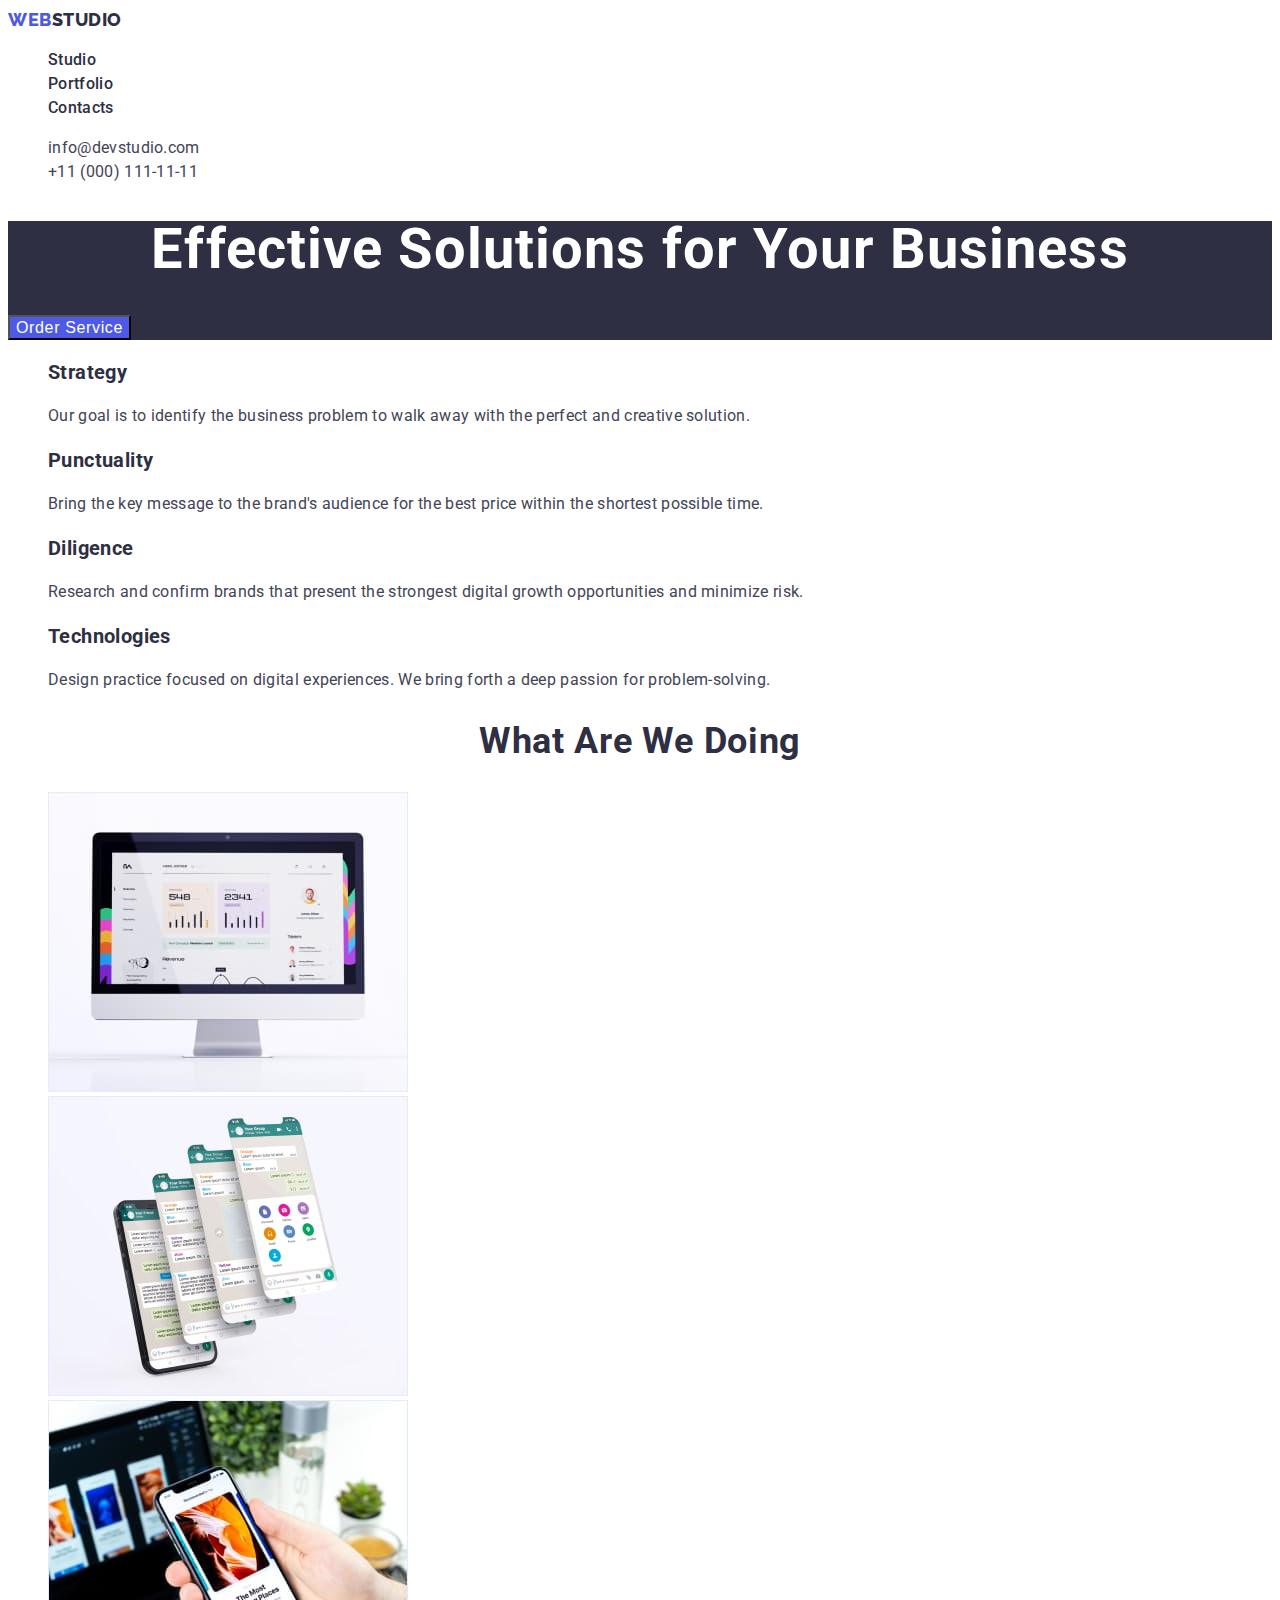
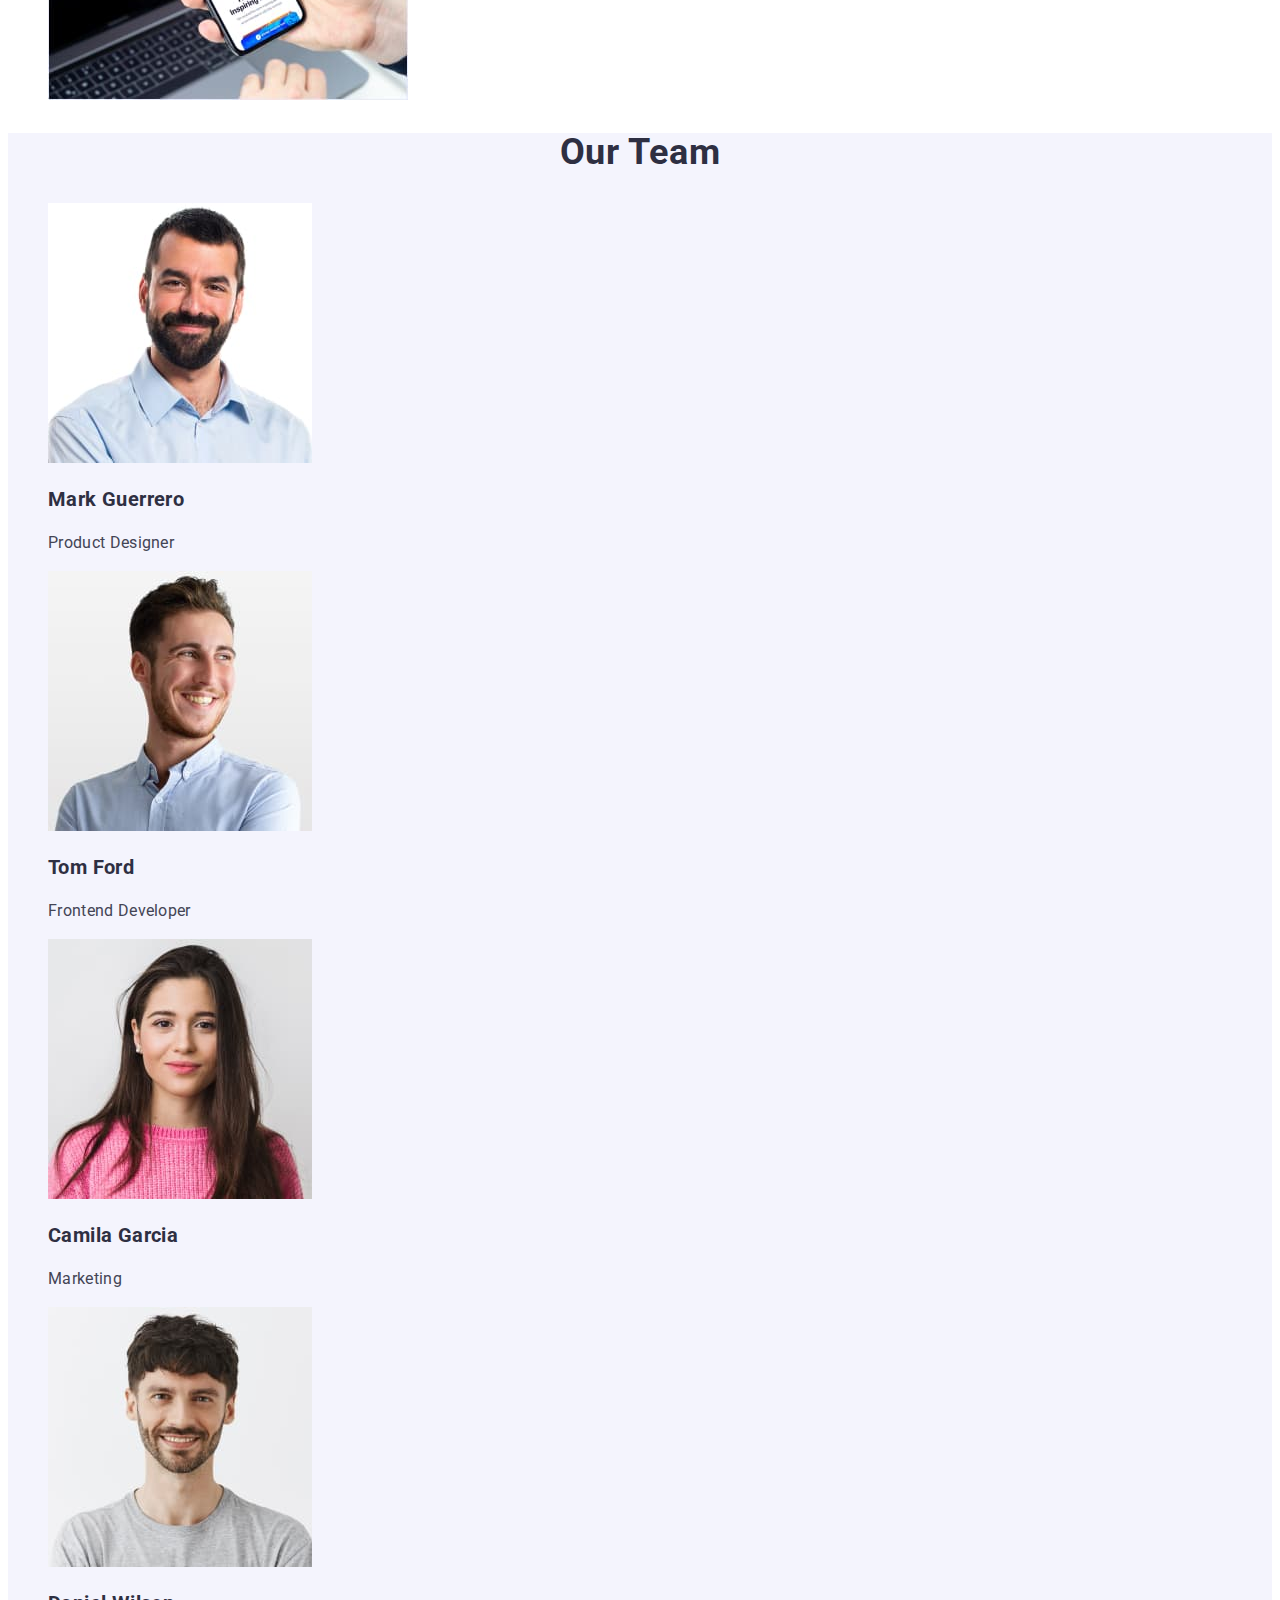
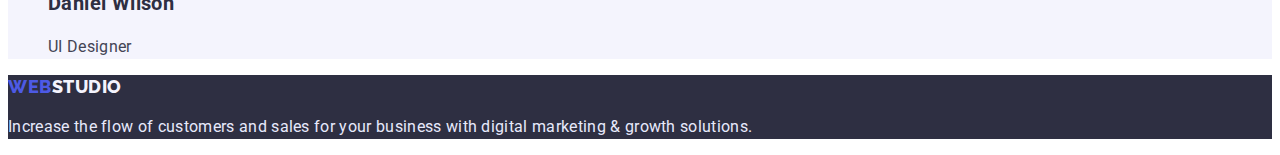
<file: index.html>
<!DOCTYPE html>
<html lang="en">
	<head>
		<meta charset="UTF-8" />
		<meta http-equiv="X-UA-Compatible" content="IE=edge" />
		<meta name="viewport" content="width=device-width, initial-scale=1.0" />
		<title>Web Studio</title>
        <link href="https://fonts.googleapis.com/css2?family=Raleway:wght@700&family=Roboto:wght@400;500;700;900&display=swap" rel="stylesheet">
        <link rel="stylesheet" href="./css/styles.css">
	</head>
	<body> 
        <header>
            <nav>
            <a href="./portfolio.html" class="color-web list">
                Web<span class="color-studio">Studio</span> 
            </a>
            <ul class="style-nev link">
                <li><a href="./index.html" class="link item list">Studio</a></li>
                <li><a href="./portfolio.html" class="link item list">Portfolio</a></li>
                <li><a href="#" class="link item list">Contacts</a></li>
            </ul>
            </nav>
            <ul class="style-nev link">
                <li><a href="mailto:info@devstudio.com" class="link address list">info@devstudio.com</a></li>
                <li><a href="tel:+110001111111" class="link address list">+11 (000) 111-11-11</a></li>
            </ul>
        </header>
        <main>
            <section class="hero">
                <h1 class="hero-title">Effective Solutions for Your Business</h1>
                <button type="button" class="hero-button"> Order Service</button>
            </section> 

             <section class="section">
                <h2 class="visually-hidden">our advantages</h2>
                <ul>
                    <li>
                        <h3 class="section-subtitle">Strategy</h3>
                        <p class="section-text">Our goal is to identify the business
                            problem to walk away with the perfect and creative solution. </p>
                    </li>
                    <li>
                        <h3 class="section-subtitle">Punctuality</h3>
                        <p class="section-text">Bring the key message to the brand's audience for the best price within the shortest possible time.</p>
                    </li>
                    <li>
                        <h3 class="section-subtitle">Diligence</h3>
                        <p class="section-text">Research and confirm brands that present the strongest digital growth opportunities and minimize risk.</p>
                    </li>
                    <li>
                        <h3 class="section-subtitle">Technologies</h3>
                        <p class="section-text">Design practice focused on digital experiences. We bring forth a deep passion for problem-solving.</p>
                    </li>
                </ul>
             </section>
             <section class="section">
                <h2 class="section-title">What are we doing</h2>
             
                <ul>
                    <li class="pic">
                        <img src="./images/comp.jpg" alt="компьютер" width="360" >
                    </li>
                    <li class="pic">
                        <img src="./images/screen.jpg" alt="экран телефона" width="360" >
                    </li>
                    <li class="pic">
                        <img src="./images/phone.jpg" alt="телефон" width="360" >
                    </li>
                </ul>
             </section>

             <section class="section-team">
                <h2 class="section-title">Our Team</h2>
                <ul>
                    <li>
                        <img src="./images/man1.jpg" alt="Mark Guerrero" width="264">
                        <h3 class="section-subtitle">Mark Guerrero</h3>
                        <p class="section-text">Product Designer</p>
                    </li>
                    <li>
                        <img src="./images/man2.jpg" alt="Tom Ford" width="264">
                        <h3 class="section-subtitle">Tom Ford</h3>
                        <p class="section-text">Frontend Developer</p>
                    </li>
                    <li>
                        <img src="./images/woman.jpg" alt="Camila Garcia" width="264">
                        <h3 class="section-subtitle">Camila Garcia</h3>
                        <p class="section-text">Marketing</p>
                    </li>
                    <li>
                        <img src="./images/man3.jpg" alt="Daniel Wilson" width="264">
                        <h3 class="section-subtitle">Daniel Wilson</h3>
                        <p class="section-text">UI Designer</p>
                    </li>
                </ul>
             </section>
        </main>
        <footer class="footer">
                    <a href="" class="color-web list">
                        Web<span class="white-studio list">Studio</span>
                    </a>
                    <p class="desc">Increase the flow of customers and sales for your business with digital marketing & growth solutions.</p>
        </footer>
    </body>
</html>
</file>
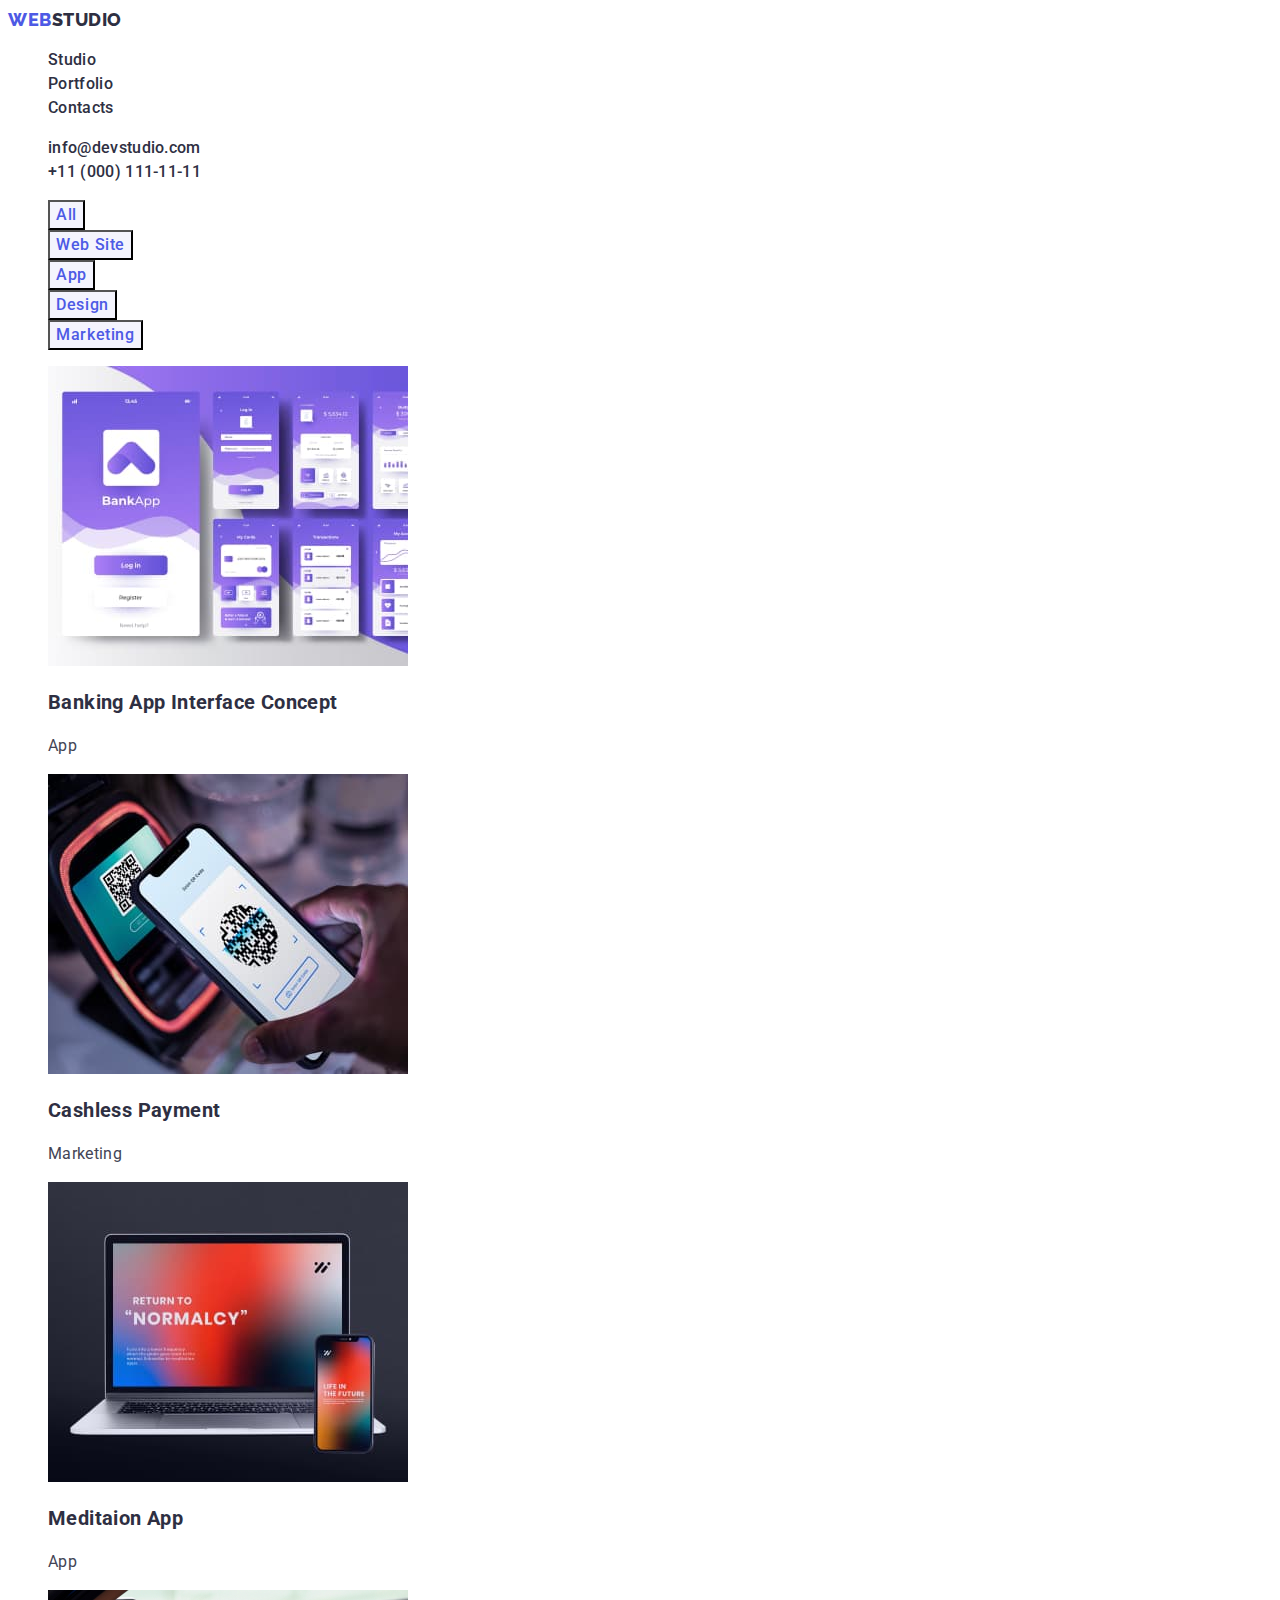
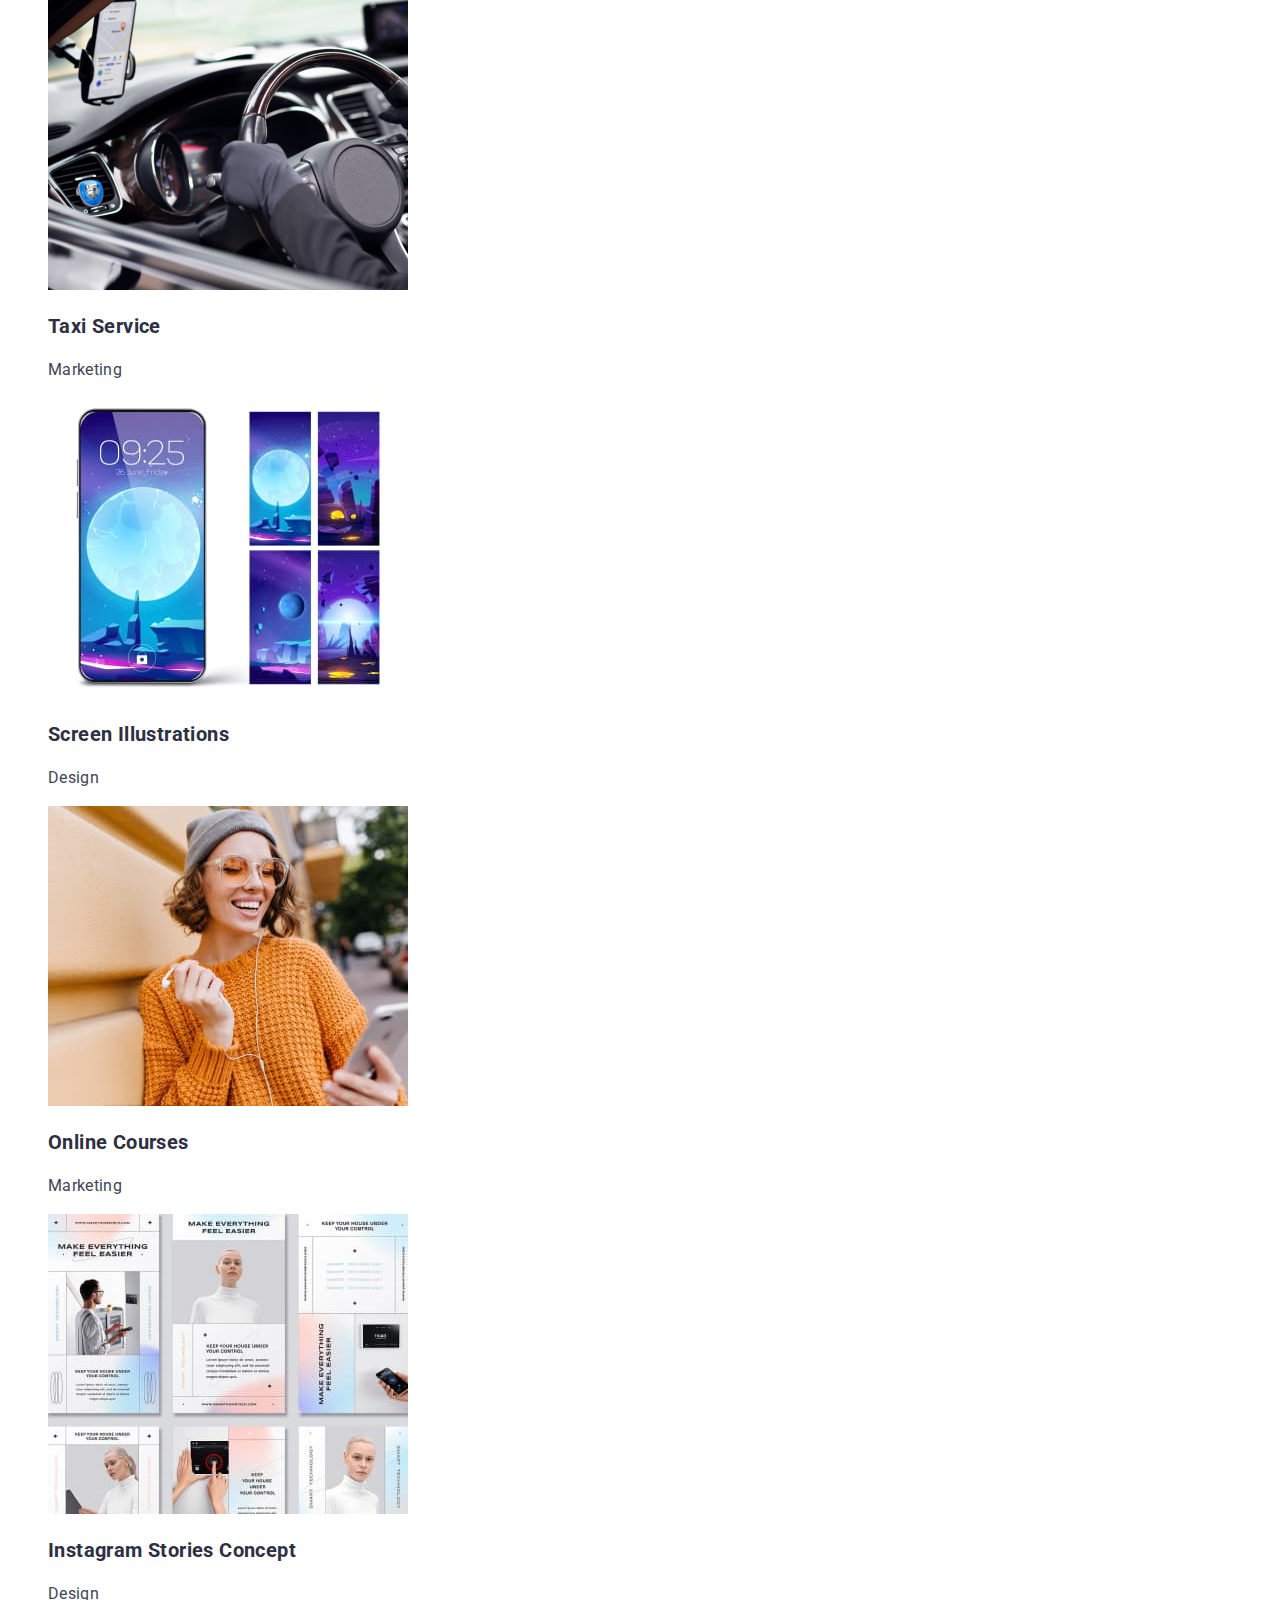
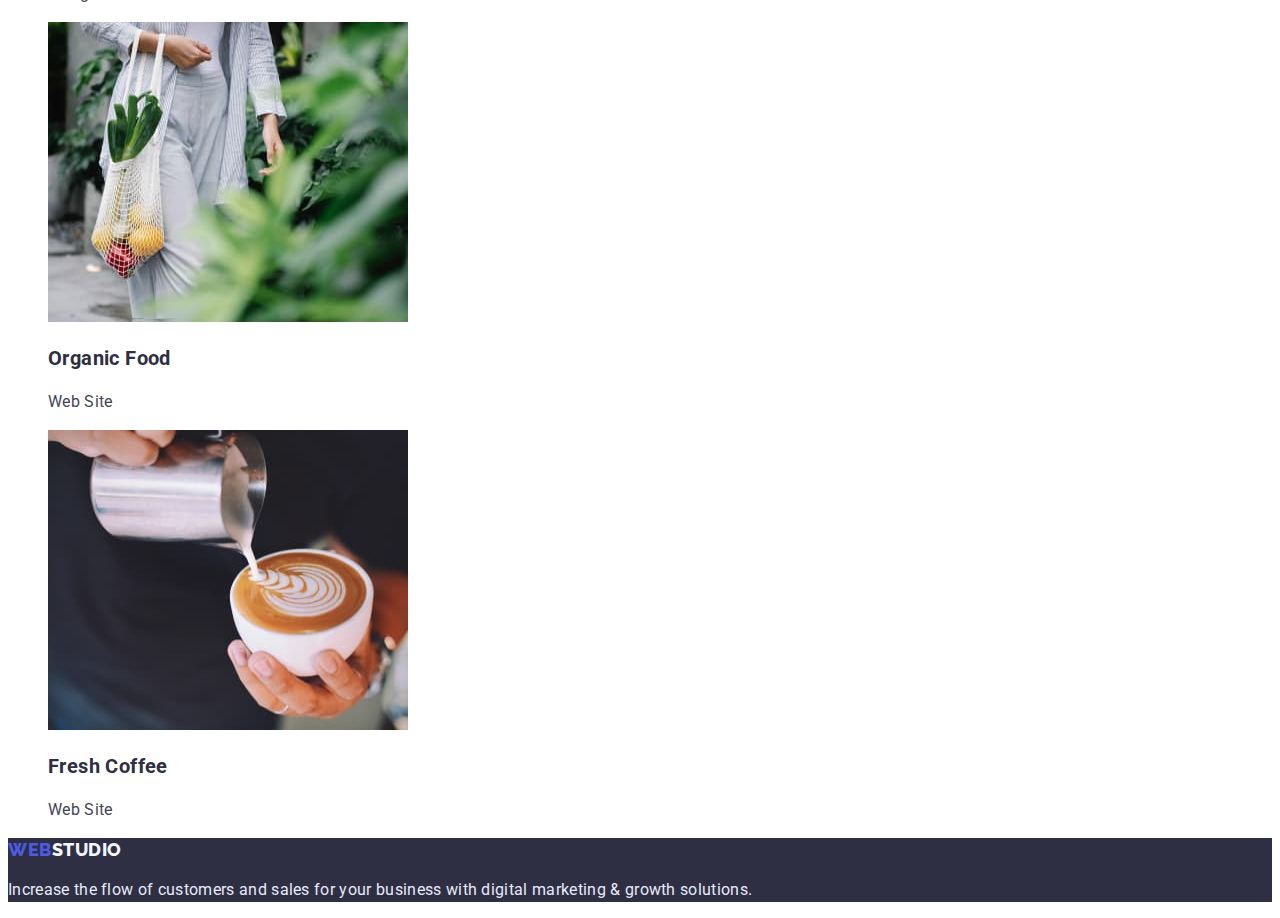
<file: portfolio.html>
<!DOCTYPE html>
<html lang="en">
<head>
    <meta charset="UTF-8">
    <meta http-equiv="X-UA-Compatible" content="IE=edge">
    <meta name="viewport" content="width=device-width, initial-scale=1.0">
    <title>Web Studio</title>
    <link href="https://fonts.googleapis.com/css2?family=Raleway:wght@700&family=Roboto:wght@400;500;700;900&display=swap" rel="stylesheet">
    <link rel="stylesheet" href="./css/styles.css">
</head>
<body>
    <header>
        <nav>
        <a href="./index.html" class="color-web list">
            Web<span class="color-studio list">Studio</span> 
        </a>
        <ul class="style-nev link">
            <li><a href="./index.html" class="link item list">Studio</a></li>
            <li><a href="./portfolio.html" class="link item list">Portfolio</a></li>
            <li><a href="#" class="link item list">Contacts</a></li>
        </ul>
        </nav>
        <ul class="style-nev link">
            <li><a href="mailto:info@devstudio.com" class="link item list">info@devstudio.com</a></li>
            <li><a href="tel:+110001111111" class="link item list">+11 (000) 111-11-11</a></li>
        </ul>
    </header>
    <main>
        <section>
            <h1 class="visually-hidden">portfolio</h1>
            <ul>
                <li><button type="button" class="btn">All</button></li>
                <li><button type="button" class="btn">Web Site</button></li>
                <li><button type="button" class="btn">App</button></li>
                <li><button type="button" class="btn">Design</button></li>
                <li><button type="button" class="btn">Marketing</button></li>
            </ul>
            <ul>
                <li>
                    <a href="" class="list">
                        <img src="./images/photo1.jpg" alt="Banking App Interface Concept" width="360">
                    <h3 class="headline list">Banking App Interface Concept</h3>
                    <p class="headline-text list">App</p>
                    </a>
                </li>
                <li>
                    <a href="" class="list">
                        <img src="./images/photo2.jpg" alt="Cashless Payment" width="360">
                    <h3 class="headline list">Cashless Payment</h3>
                    <p class="headline-text list">Marketing</p>
                    </a>
                </li>
                <li>
                    <a href="" class="list">
                        <img src="./images/photo3.jpg" alt="Meditaion App" width="360">
                    <h3 class="headline list">Meditaion App</h3>
                    <p class="headline-text list">App</p>
                    </a>
                </li>
                <li>
                    <a href="" class="list">
                        <img src="./images/photo4.jpg" alt="Taxi Service" width="360">
                        <h3 class="headline list">Taxi Service</h3>
                        <p class="headline-text list">Marketing</p>
                    </a>
                </li>
                <li>
                    <a href="" class="list">
                        <img src="./images/photo5.jpg" alt="Screen Illustrations" width="360">
                        <h3 class="headline list">Screen Illustrations</h3>
                        <p class="headline-text list">Design</p>
                    </a>
                </li>
                <li>
                    <a href="" class="list">
                        <img src="./images/photo6.jpg" alt="Online Courses" width="360">
                        <h3 class="headline list">Online Courses</h3>
                        <p class="headline-text list">Marketing</p>
                    </a>
                </li>
                <li>
                    <a href="" class="list">
                        <img src="./images/photo7.jpg" alt="Instagram Stories Concept" width="360">
                        <h3 class="headline list">Instagram Stories Concept</h3>
                        <p class="headline-text list">Design</p>
                    </a>
                </li>
                <li>
                    <a href="" class="list">
                        <img src="./images/photo8.jpg" alt="Organic Food" width="360">
                        <h3 class="headline list">Organic Food</h3>
                        <p class="headline-text list">Web Site</p>
                    </a>
                </li>
                <li>
                    <a href="" class="list">
                        <img src="./images/photo9.jpg" alt="Fresh Coffee" width="360">
                        <h3 class="headline list">Fresh Coffee</h3>
                        <p class="headline-text list">Web Site</p>
                    </a>
                </li>
            </ul>

        </section>

    </main>
    <footer class="footer">
        <a href="" class="color-web list">
            Web<span class="white-studio list">Studio</span>
        </a>
        <p class="desc">Increase the flow of customers and sales for your business with digital marketing & growth solutions.</p>
</footer>
    
</body>
</html>
</file>
<file: css/styles.css>
:root {
    --primary-text-color: #2E2F42;
    --accent-color: #4D5AE5;
    --title-text-color: #2E2F42;
    --text-color: #434455;
    --hero-color: #FFFFFF;
    --desc-color: #E7E9FC;
    --studio-color: #F4F4FD;
    --button-color: #404BBF;
}



body {
    font-family: "Roboto", sans-serif;
    background-color: var(--hero-color);
    color: var(--text-color);
    
}

.list {
    text-decoration: none;
}

ul {
    list-style: none;
    text-decoration: none;
    
}
.color-web {
    font-family: "Raleway", sans-serif;
    font-weight: 800;
    font-size: 18px;
    line-height: 1.33;
    color: var(--accent-color);
    display: flex;
    align-items: center;
    letter-spacing: 0.03em;
    text-transform: uppercase;
}

.color-studio {
    font-family: "Raleway", sans-serif;
    font-weight: 800;
    font-size: 18px;
    line-height: 1.33;
    color: var(--title-text-color);
    display: flex;
    align-items: center;
    letter-spacing: 0.03em;
    text-transform: uppercase;
}


.style-nev .link:hover,
.style-nev .link:focus {
    color: var(--accent-color)
    
}

.style-nev .item {
    font-weight: 500;
    font-size: 16px;
    line-height: 1.5;
    color: var(--primary-text-color);
    letter-spacing: 0.02em;
}

.style-nev .address {
    line-height: 1.5;
    color: var(--text-color);
    letter-spacing: 0.02em;
}

.hero {
    background-color: var(--title-text-color)
}

.hero-title {
    font-weight: 700;
    font-size: 56px;
    line-height: 1;
    color: var(--hero-color);
    letter-spacing: 0.02em;
    text-align: center;
}

.hero-button {
    font-weight: 500;
    font-size: 16px;
    line-height: 1.2;
    background-color: #4D5AE5;
    color: var(--hero-color);
    letter-spacing: 0.04em;
}

.hero-button:hover,
.hero-button:focus {
    background-color: var(--button-color);
    color: var(--hero-color);
    cursor: pointer
} 

.visually-hidden { 
    position: absolute; 
    white-space: nowrap; 
    width: 1px; 
    height: 1px; 
    overflow: hidden; 
    border: 0; 
    padding: 0; 
    clip: rect(0 0 0 0); 
    clip-path: inset(50%); 
    margin: -1px; 
}

.section-team {
    background-color: var(--studio-color);
}

.section-title {
    font-weight: 700;
    font-size: 36px;
    line-height: 1.1;
    color: var(--primary-text-color);
    letter-spacing: 0.02em;
    text-transform: capitalize;
    text-align: center;
    
}

.section-subtitle,
.headline {
    font-weight: 700;
    font-size: 20px;
    line-height: 1.2;
    color: var(--primary-text-color);
    letter-spacing: 0.02em;
}

.section-text {
    font-size: 16px;
    line-height: 1.5;
    letter-spacing: 0.02em;
}

.headline-text {
    font-size: 16px;
    line-height: 1.5;
    color: var(--text-color);
    letter-spacing: 0.02em;
}

.btn {
    background-color: var(--studio-color);
    color: var(--accent-color);
    font-weight: 500;
    font-size: 16px;
    line-height: 1.5;
    letter-spacing: 0.04em;
    font-family: "Roboto", sans-serif;;
}

.btn:hover,
.btn:focus {
    background-color: var(--accent-color);
    color: var(--hero-color)
}

.pic {
    background-color: var(--hero-color);
}


.footer {
    background-color: var(--title-text-color);
}

.white-studio {
    font-family: "Raleway", sans-serif;
    font-weight: 800;
    font-size: 18px;
    line-height: 1.2;
    color: var(--studio-color);
    display: flex;
    align-items: center;
    letter-spacing: 0.03em;
    text-transform: uppercase;
}

.desc {
    font-size: 16px;
    line-height: 1.5;
    color: var(--desc-color);
    letter-spacing: 0.02em;
}
</file>
